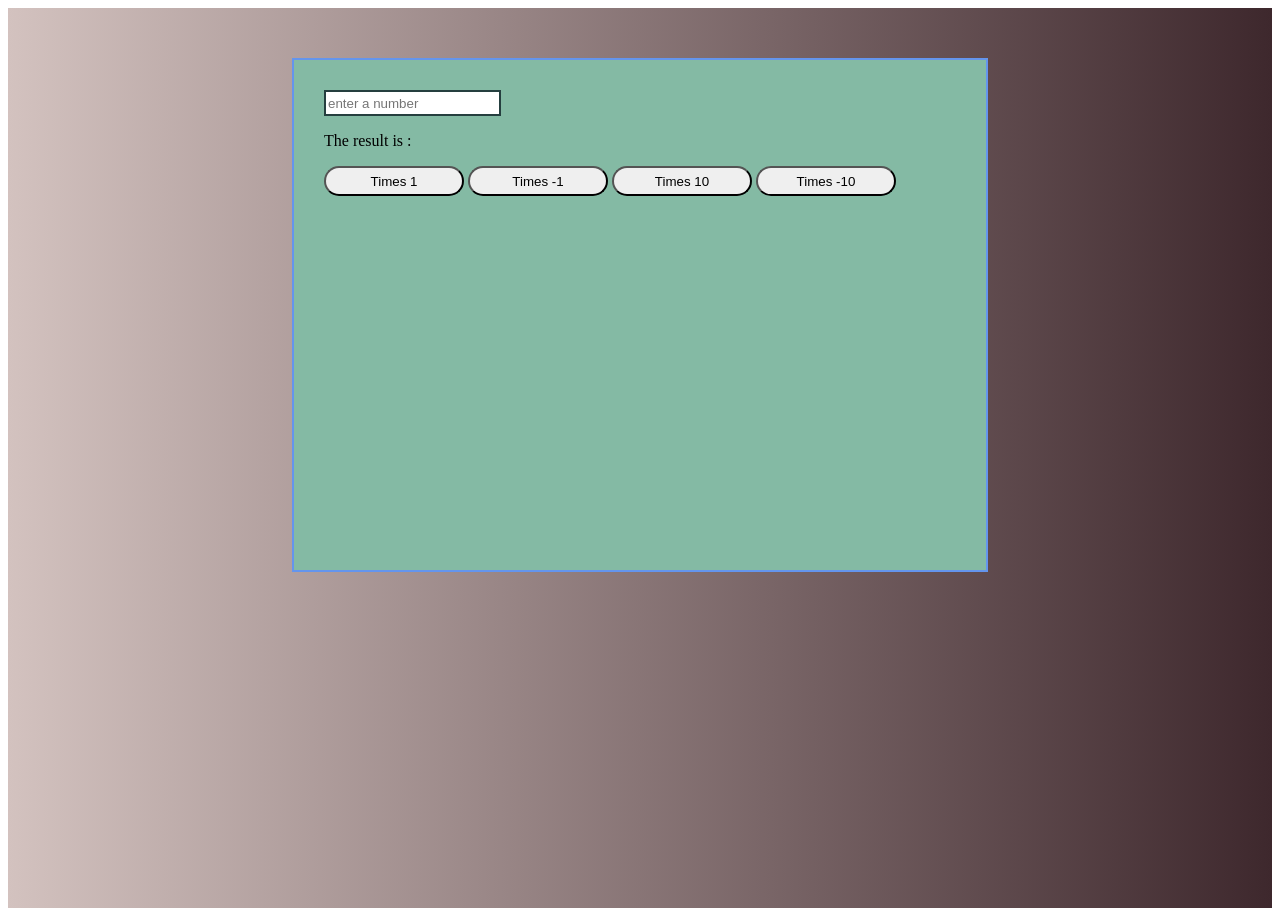
<file: assignment1/calculation/index.html>
<!DOCTYPE html>
<html lang="en">
  <head>
    <meta charset="UTF-8" />
    <meta name="viewport" content="width=device-width, initial-scale=1.0" />
    <link rel="stylesheet" href="./style.css" />
    <title>Document</title>
  </head>
  <body>
    <div class="container">
      <div class="form-content">
        <form class="form" onSubmit="onSubmit(event)">
          <div style="display: contents">
            <input
              type="number"
              class="input-field"
              placeholder="enter a number"
              id="input"
              required
            />
            <p>The result is :<span id="result"></span></p>
            <button type="submit" class="btn" onclick="changevalue(1)">
              Times 1
            </button>
            <button type="submit" class="btn" onclick="changevalue(-1)">
              Times -1
            </button>
            <button type="submit" class="btn" onclick="changevalue(10)">
              Times 10
            </button>
            <button type="submit" class="btn" onclick="changevalue(-10)">
              Times -10
            </button>
          </div>
        </form>
      </div>
    </div>
  </body>
  <script src="./index.js"></script>
</html>
</file>
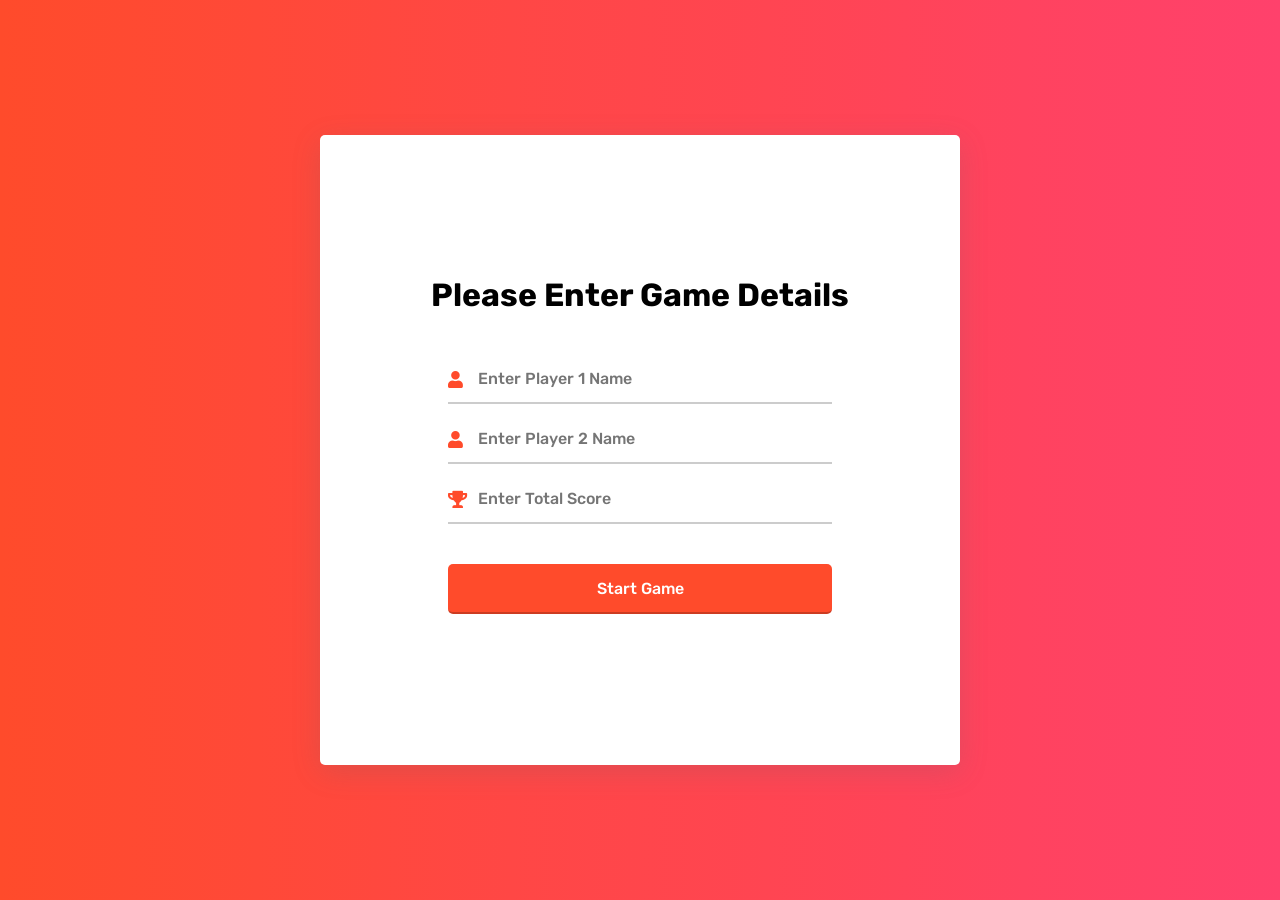
<file: assignment1/DiceGame/html/index.html>
<!DOCTYPE html>
<html lang="en">
<head>
    <meta charset="UTF-8">
    <meta http-equiv="X-UA-Compatible" content="IE=edge">
    <meta name="viewport" content="width=device-width, initial-scale=1.0">
    <link rel="stylesheet" href="https://pro.fontawesome.com/releases/v5.10.0/css/all.css" integrity="sha384-AYmEC3Yw5cVb3ZcuHtOA93w35dYTsvhLPVnYs9eStHfGJvOvKxVfELGroGkvsg+p" crossorigin="anonymous"/>
    <link rel="stylesheet" href="../style/index.css"></link>
    <title>Dice Game</title>
</head>
<body>
    <div class="container">
        <div class="dice-game">
            
            <form class="form-container" id="form-container" onSubmit="onSubmit(event)">
                <h1 class="form-heading">
                    Please Enter Game Details
                </h1>
                <div class="input-boxes">
                    <div class="input-group">
                        <i class="fas fa-user"></i>
                        <input type="text" placeholder="Enter Player 1 Name" required />
                    </div>
                    <div class="input-group">
                        <i class="fas fa-user"></i>
                        <input type="text" placeholder="Enter Player 2 Name" required />
                    </div>
                    <div class="input-group">
                        <i class="fas fa-trophy"></i>
                        <input type="number" placeholder="Enter Total Score" min="10" max="100" required />
                    </div>
                    <div class="input-group button">
                        <input type=submit value="Start Game" />
                    </div>
                </div>
            </form>

            <div class="board-container" id="board-container">
                <div class="board">
                    <div class="player1" id="player1">
                        <h1 class="heading">
                            PLAYER 1
                        </h1>
                        <h1 class="score">
                            0
                        </h1>
                        <div class="dice">
                            <img src="../images/dice1.png"/>
                        </div>
                        <div class="input-group button" id="player-1-button">
                            <input type="button" value="Roll Dice" onclick="rollDice(1)" />
                        </div>
                    </div>
                    <div class="player2" id="player2">
                        <h1 class="heading">
                            PLAYER 2
                        </h1>
                        <h1 class="score">
                            0
                        </h1>
                        <div class="dice">
                            <img src="../images/dice1.png"/>
                        </div>
                        <div class="input-group button" id="player-2-button">
                            <input type="button" value="Roll Dice" onclick="rollDice(2)" disabled />
                        </div>
                    </div>
                </div>
            </div>
        </div>
    </div>
</body>
<script src="../scripts/index.js"></script>
</html>
</file>
<file: assignment1/calculation/style.css>
.container {
  max-width: 100%;
  min-height: 100vh;
  background: linear-gradient(to right, #d3c2bf, #3e282d);
}

.form-content {
  max-width: 100%;
  height: 100vh;
  justify-content: center;
  display: flex;
  background-color: transparent;
}
.form {
  width: 50%;
  height: 50%;
  background-color: rgb(132, 186, 164);
  margin-top: 50px;
  align-items: center;
  border: 2px solid cornflowerblue;
  padding: 30px;
}
.input-field {
  border: 2px solid rgb(37, 63, 63);
  height: 20px;
}

.btn {
  width: 140px;
  height: 30px;
  border-radius: 19px;
  color: black;
}
</file>
<file: assignment1/DiceGame/style/index.css>
@import url("https://fonts.googleapis.com/css2?family=Rubik:wght@300&display=swap");

* {
  padding: 0;
  margin: 0;
  box-sizing: border-box;
  font-family: "Rubik", sans-serif;
}

.container {
  max-width: 100%;
  min-height: 100vh;
  background: linear-gradient(to right, #ff4b2b, #ff416c);
}

.dice-game {
  width: 100%;
  height: 100vh;
  display: flex;
  justify-content: center;
  align-items: center;
}

.form-container,
.board-container {
  width: 50%;
  height: 70vh;
  background: #ffffff;
  border-radius: 5px;
  position: relative;
  box-shadow: rgba(100, 100, 111, 0.2) 0px 7px 29px 0px;
}

.form-container {
  display: flex;
  flex-direction: column;
  justify-content: center;
  align-items: center;
}

.form-heading {
  width: 100%;
  text-align: center;
  white-space: nowrap;
  overflow: hidden;
  text-overflow: ellipsis;
}

.input-boxes {
  margin-top: 30px;
  width: 60%;
}

.input-group {
  display: flex;
  align-items: center;
  height: 50px;
  width: 100%;
  margin: 10px 0;
  position: relative;
}

.input-group input {
  height: 100%;
  width: 100%;
  outline: none;
  border: none;
  padding: 0 30px;
  font-size: 16px;
  font-weight: 500;
  border-bottom: 2px solid rgba(0, 0, 0, 0.2);
}

.input-group input:focus {
  border-color: #ff4b2b;
}

.input-group i {
  position: absolute;
  color: #ff4b2b;
  font-size: 17px;
}

.button {
  margin-top: 40px;
}

.button input {
  color: #ffffff;
  background: #ff4b2b;
  border-radius: 5px;
  padding: 0;
  cursor: pointer;
  transition: all 0.4s ease;
}

.button input:hover {
  background: linear-gradient(to right, #eb3349, #f45c43);
}

.board-container {
    display: none
}

.board {
  display: flex;
  width: 100%;
  height: 100%;
}

.player1,
.player2 {
  width: 50%;
  height: 100%;
  border-radius: 5px;
  display: flex;
  flex-direction: column;
  justify-content: space-evenly;
  align-items: center;
}

.player1 {
  background: #f5f5f5;
}

.heading {
  font-size: 6vh;
  white-space: nowrap;
  overflow: hidden;
  text-overflow: ellipsis;
  width: 100%;
  text-align: center;
}

.score {
  color: #ff4b2b;
  font-size: 10vh;
}

.dice {
  width: 50%;
  height: 50%;
  display: flex;
  justify-content: center;
  align-items: center;
}

.dice img {
  max-width: 100%;
  max-height: 100%;
  border-radius: 5px;
  box-shadow: rgba(100, 100, 111, 0.2) 0px 7px 29px 0px;
}

#player-1-button,
#player-2-button{
    width: 50%;
}

#player-1-button input[disabled],
#player-2-button input[disabled] {
  background: #f5f5f5;
  color: #000000;
  cursor: not-allowed;
}

.winner {
    position: absolute;
    width: 50%;
    height: 100%;
    background: #fff;
    opacity: 0.5;
    background: url("../images/winner.gif");
    z-index: 100;/* zoom */
}
</file>
